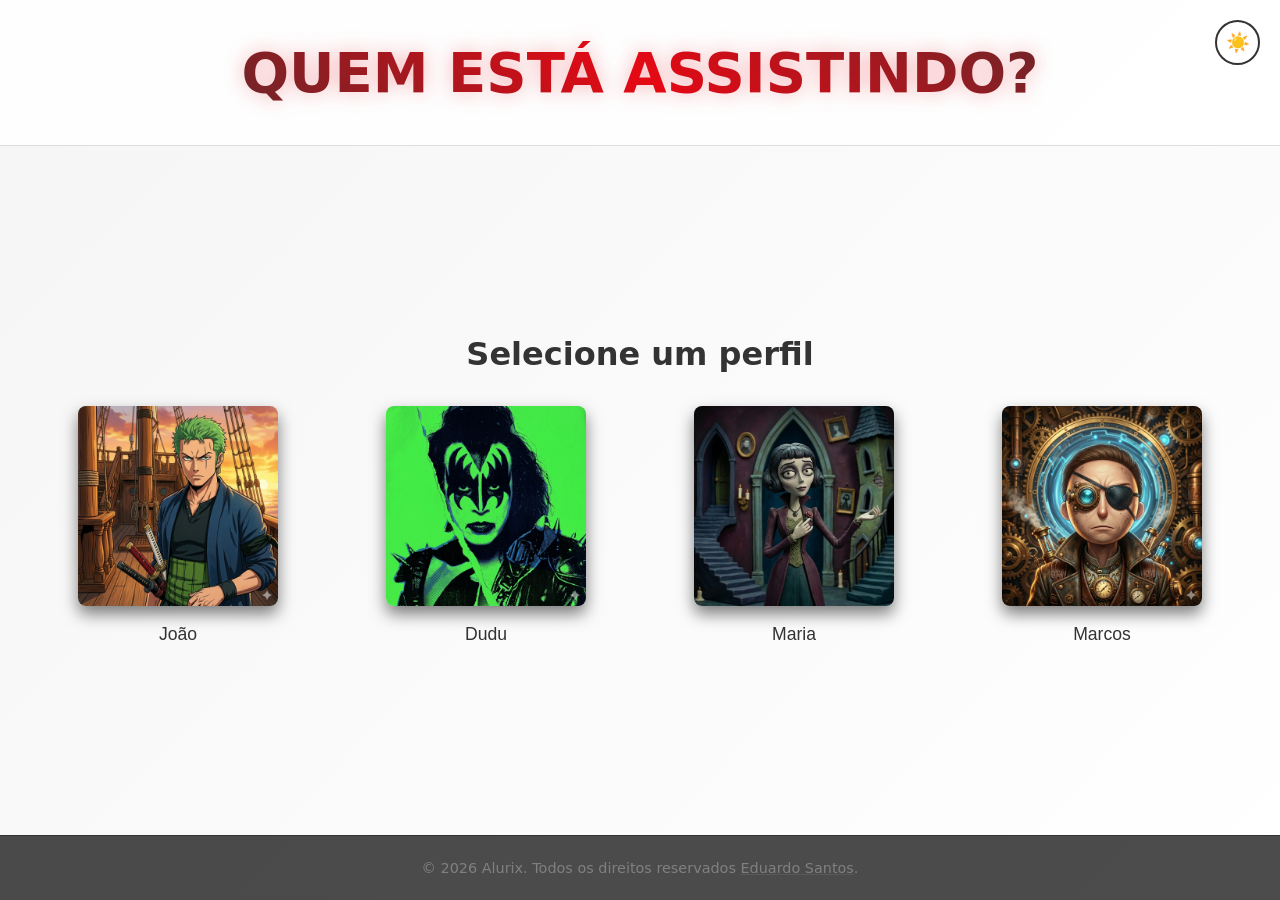
<file: index.html>
<!DOCTYPE html>
<html lang="pt-BR">
<head>
    <meta charset="UTF-8">
    <meta name="viewport" content="width=device-width, initial-scale=1.0">
    <meta name="description" content="Seleção de perfil Netflix">
    <title>Alurix - Selecionar Perfil</title>
    <link rel="stylesheet" href="style.css">
</head>
<body>
    <header>
        <h1>Quem está assistindo?</h1>
    </header>

    <main>
        <section class="profiles">
            <h2>Selecione um perfil</h2>
            <ul class="profiles-list">            
                <li class="profile">
                    <button aria-label="Selecionar perfil João">
                        <figure>
                            <img src="assests/perfil-6.jpg" alt="Foto de perfil de João, ilustração em estilo anime de Roronoa Zoro, de One Piece, com cabelo verde e três katanas, posicionado no convés de um navio ao pôr do sol.">
                            <figcaption>João</figcaption>
                        </figure>
                    </button>
                </li>
                <li class="profile">
                    <button aria-label="Selecionar perfil Dudu">
                        <figure>
                            <img src="assests/perfil-5.jpg" alt="Foto de perfil de Dudu, retrato em preto e branco com filtro halftone e fundo verde limão, onde Gene Simmons, da banda KISS, encare o espectador. O músico está caracterizado como 'The Demon', com sua maquiagem de morcego no rosto, cabelo preto desgrenhado e colete de couro com espinhos e fivelas. A imagem tem textura granulada e um rasgo vertical cru à esquerda.">
                            <figcaption>Dudu</figcaption>
                        </figure>
                    </button>
                </li>
                <li class="profile">
                    <button aria-label="Selecionar perfil Maria">
                        <figure>
                            <img src="assests/perfil-2.jpg" alt="Foto de perfil de Maria, personagem feminina apresenta uma com uma pele de argila azul-acinzentada, com cabelo curto e encaracolado preto, olhos arregalados e lábios rosados">
                            <figcaption>Maria</figcaption>
                        </figure>
                    </button>
                </li>
                <li class="profile">
                    <button aria-label="Selecionar perfil Marcos">
                        <figure>
                            <img src="assests/perfil-4.jpg" alt="Foto de perfil de Marcos, Evil Morty em versão steampunk realista, com cabelo castanho bem penteado, usando um tapa-olho preto e um monóculo tecnológico no olho direito, com traje vitoriano detalhado por engrenagens, relógios de bolso e tubos de ensaio.">
                            <figcaption>Marcos</figcaption>
                        </figure>
                    </button>
                </li>
            </ul>
        </section>
    </main>

    <footer>
        <p>&copy; 2026 Alurix. Todos os direitos reservados <a href= "https://github.com/EduardoSoares33" target="_blank" rel="noopener noreferrer"">Eduardo Santos</a>.</p>
    </footer>

    <script src="js/script.js"></script>
</body>
</html>
</file>
<file: style.css>
:root {
    --primary-red: #e50914;
    --bg-dark: linear-gradient(135deg, #0b0b0b 0%, #1a1a1a 100%);
    --bg-light: linear-gradient(135deg, #f5f5f5 0%, #ffffff 100%);
    --transition: all 0.3s ease;
}

* {
    margin: 0;
    padding: 0;
    box-sizing: border-box;
}

html { scroll-behavior: smooth; }

body {
    background: var(--bg-dark);
    color: #fff;
    font-family: 'Segoe UI', system-ui, sans-serif;
    min-height: 100vh;
    display: flex;
    flex-direction: column;
}

/*header e Navbar*/
header {
    padding: 2.5rem 1rem;
    text-align: center;
    background: rgba(0, 0, 0, 0.5);
    border-bottom: 1px solid #333;
}

header h1 {
    font-size: clamp(1.5rem, 8vw, 3.5rem); /* Responsividade automática */
    text-transform: uppercase;
    background: linear-gradient(45deg, #fff 0%, var(--primary-red) 50%, #fff 100%);
    background-clip: text;
    -webkit-background-clip: text;
    -webkit-text-fill-color: transparent;
    filter: drop-shadow(0 0 10px rgba(229, 9, 20, 0.3));
}

/* Main Layout */
main {
    flex: 1;
    display: flex;
    justify-content: center;
    align-items: center;
    padding: 2rem 1rem;
}

.profiles {
    width: 100%;
    max-width: 1200px;
    text-align: center;
}

.profiles h2 {
    font-size: clamp(1.1rem, 4vw, 2rem);
    margin-bottom: 2rem;
    color: #ccc;
}

/* Grid Responsivo Inteligente */
.profiles-list {
    list-style: none;
    display: grid;
    grid-template-columns: repeat(auto-fit, minmax(150px, 1fr));
    gap: 2rem;
    justify-items: center;
}

/*Card de perfil*/
.profile { perspective: 1000px; }

.profile button {
    background: none;
    border: 1px solid transparent;
    cursor: pointer;
    transition: var(--transition);
    border-radius: 8px;
}

.profile figure {
    display: flex;
    flex-direction: column;
    align-items: center;
    gap: 10px;
}

.profile img {
    width: clamp(100px, 20vw, 200px);
    aspect-ratio: 1/1;
    object-fit: cover;
    border-radius: 8px;
    box-shadow: 0 8px 16px rgba(0,0,0,0.5);
    transition: var(--transition);
}

.profile button:hover img {
    filter: brightness(0.8) blur(1px);
    transform: scale(1.05);
    box-shadow: 0 0 15px var(--primary-red);
}

.profile figcaption {
    font-size: 1.1rem;
    color: #fff;
    margin-top: 8px;
}

/* Footer */
footer {
    padding: 1.5rem;
    text-align: center;
    background: rgba(0,0,0,0.7);
    color: #808080;
    font-size: 0.9rem;
    border-top: 1px solid #333;
}

footer a {
    color: #808080;
    text-decoration:rgba(107, 101, 101, 0.5) underline;
    transition: color 0.3s ease;
}

footer a:hover {
    color: #ffffff; /* Fica branco ao passar o mouse */
    text-decoration: underline;
}

footer a:active {
    color: #ff0000; 
}

/* botão de tema */
.theme-toggle {
    position: fixed;
    top: 20px;
    right: 20px;
    width: 45px;
    height: 45px;
    border-radius: 50%;
    border: 2px solid var(--primary-red);
    background: rgba(0,0,0,0.8);
    cursor: pointer;
    z-index: 1000;
    display: grid;
    place-items: center;
    transition: var(--transition);
}

.theme-toggle::before { content: '🌙'; font-size: 1.2rem; }

/* lógica do Light Mode */
body.light-mode {
    background: var(--bg-light);
    color: #333;
}

body.light-mode header { background: rgba(255,255,255,0.9); border-color: #ddd; }
body.light-mode header h1 { background: linear-gradient(45deg, #333, var(--primary-red), #333); background-clip: text; -webkit-background-clip: text; }
body.light-mode .profiles h2, body.light-mode .profile figcaption { color: #333; }
body.light-mode .theme-toggle { background: #fff; border-color: #333; }
body.light-mode .theme-toggle::before { content: '☀️'; }

/* Acessibilidade & Responsividade */
@media (max-width: 768px) {
    .profile button:hover img { transform: none; filter: none; } /* Melhor para touch */
    .theme-toggle { top: 10px; right: 10px; width: 40px; height: 40px; }
}

@media (prefers-reduced-motion: reduce) {
    * { 
        transition: none !important; 
        animation: none !important; 
        scroll-behavior: auto !important; 
    }
}
</file>
